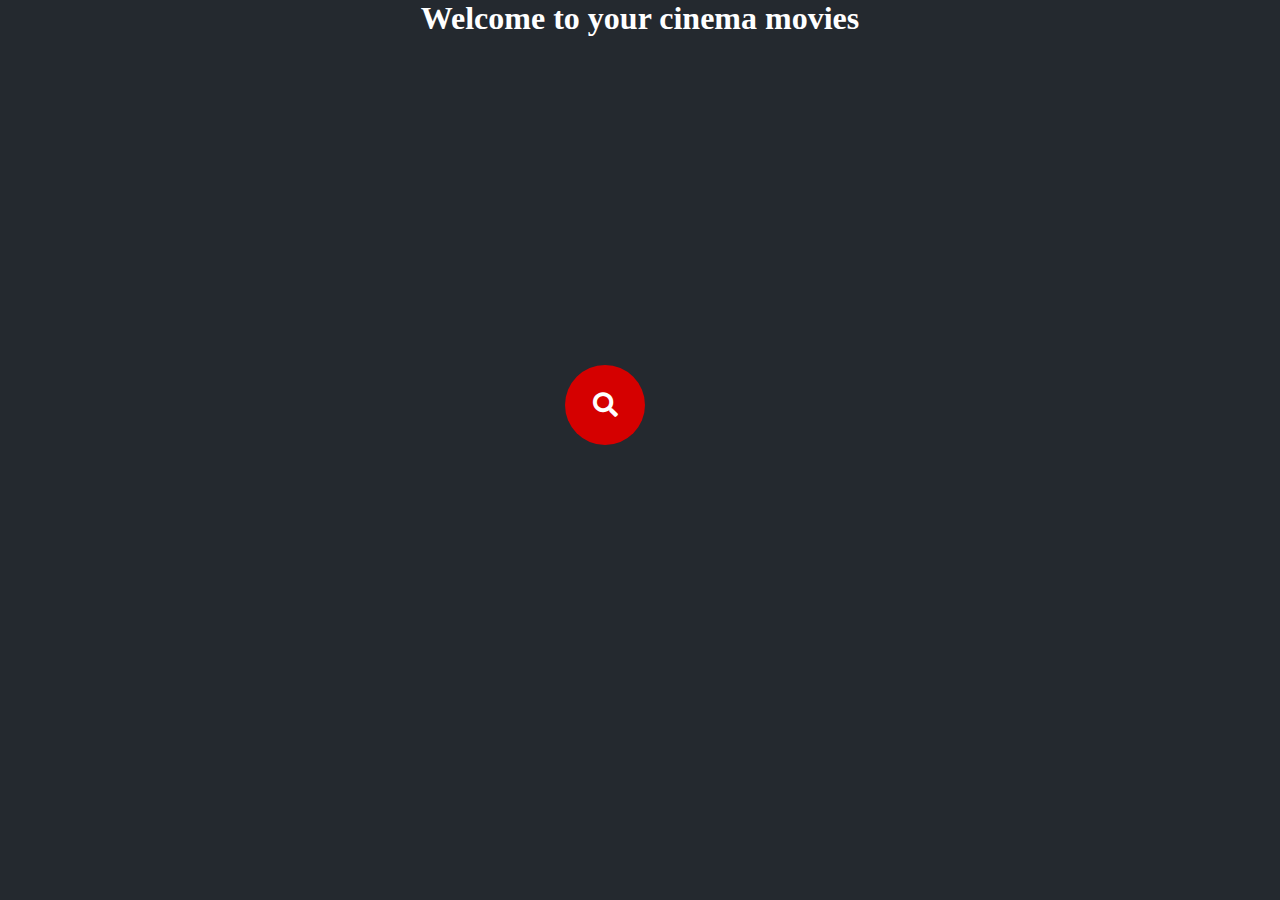
<file: index.html>
<!DOCTYPE html>
<html lang="en">
  <head>
    <meta charset="UTF-8" />
    <meta http-equiv="X-UA-Compatible" content="IE=edge"/>
    <meta name="viewport" content="width=device-width, initial-scale=0.86"/>
    <title>Movie Stars</title>
    <link rel="stylesheet" href="StyleFlow.css">
    <link rel="stylesheet" href="https://use.fontawesome.com/releases/v5.6.3/css/all.css">
  </head>
  <body>
    <div class="contenedor">
      <div>
        <h1>Welcome to your cinema movies</h1>
      </div>
      <div class="clase">
      <input type="text" id="buscador" placeholder="Search your movie favourite"> 
       <div class="btn">
        <i onClick="buscarPelicula()" class="fa fa-search"></i>
       </div>
      </div>
    </div>

    <div id="lista"></div>

  <script src="script.js"></script>
  </body>
</html>
</file>
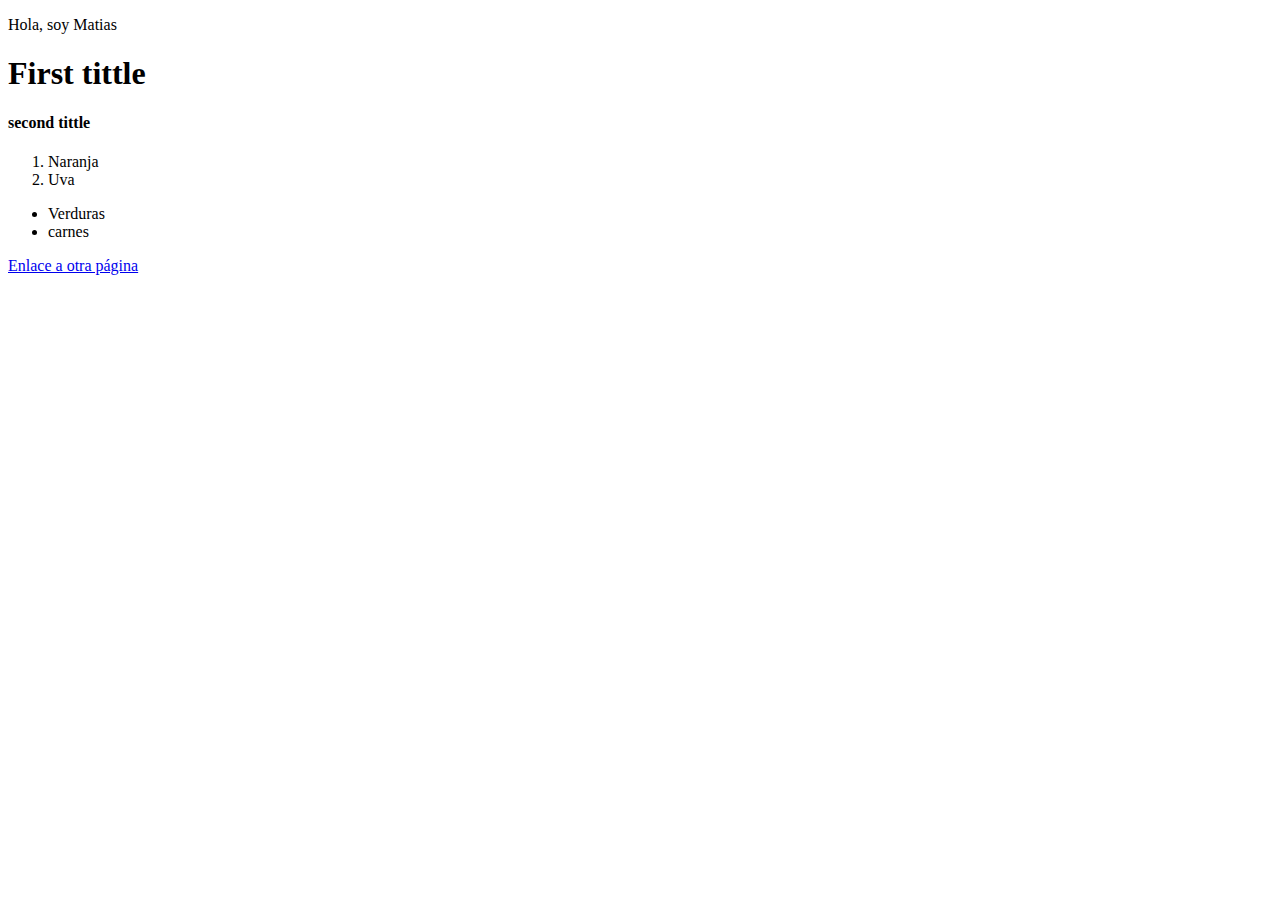
<file: Matias.html/index.html>
<!DOCTYPE html>
<html lang="en">
<head>
    <meta charset="UTF-8">
    <meta http-equiv="X-UA-Compatible" content="IE=edge">
    <meta name="viewport" content="width=device-width, initial-scale=1.0">
    <title>HELLO WORD</title>
</head>
<body>
   <header>
       <nav>

       </nav>
   </header> 
   <main>
       <section>
           <article>
               
           </article>
           <p>Hola, soy Matias</p>
           <h1>First tittle</h1>
           <h4>second tittle</h4>
       </section>
       <section>
           <ol>
               <li>Naranja</li>
               <li>Uva</li>
           </ol>
           <ul>
               <li>Verduras</li>
               <li>carnes</li>
           </ul>
       </section>
       <div>
           <a href="#">Enlace a otra página</a>
       </div>
   </main>
   <div>

   </div>
   <footer>

   </footer>
</body>
</html>
</file>
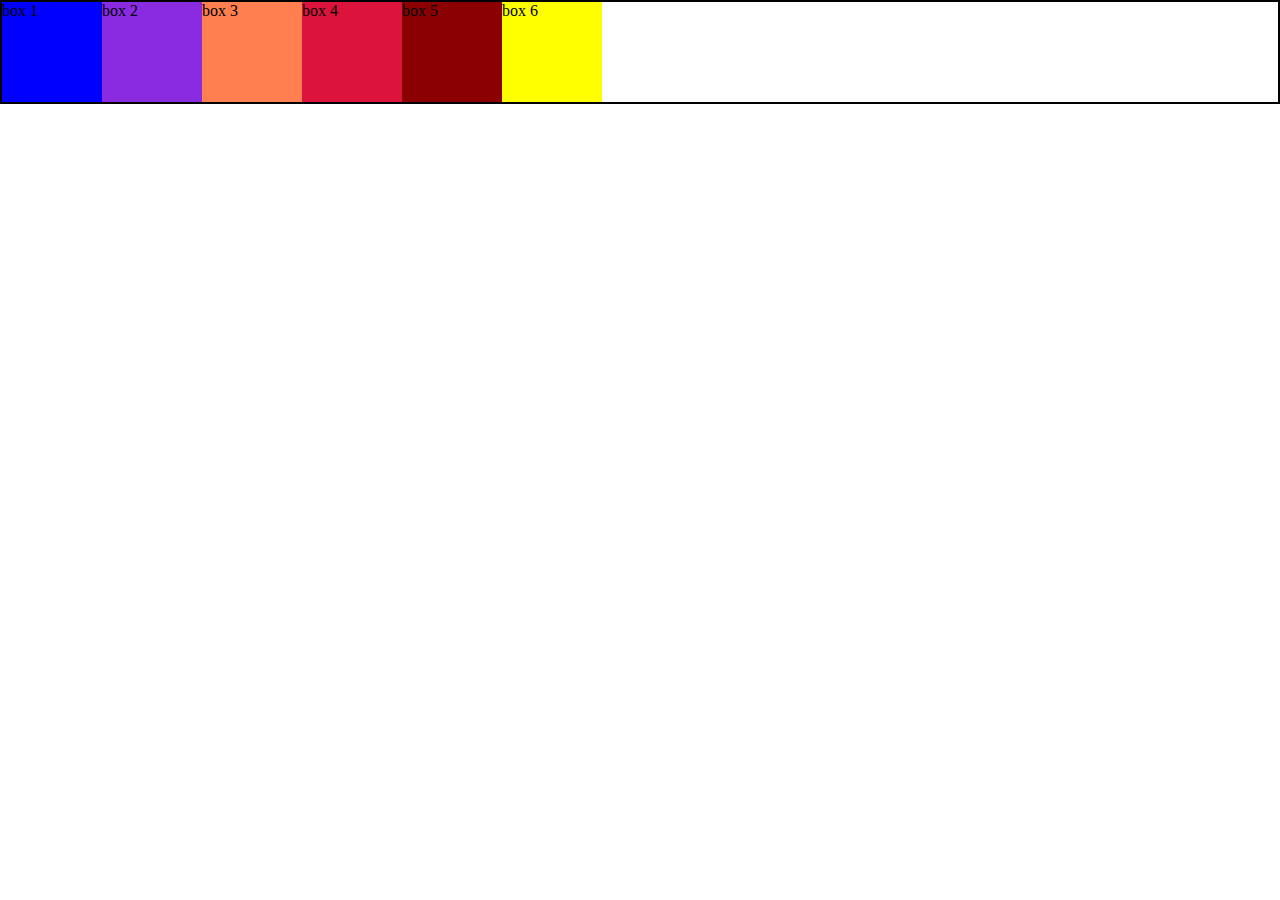
<file: Position/Index.html>
<!DOCTYPE html>
<html lang="en">
<head>
    <meta charset="UTF-8">
    <meta http-equiv="X-UA-Compatible" content="IE=edge">
    <meta name="viewport" content="width=device-width, initial-scale=1.0">
    <title>Position</title>
    <link rel="stylesheet" href="./style.css">
</head>
<body>
    <main class="container">
             <div class="box box1">
                 <p>box 1</p>
             </div>
             <div class="box box2">
                 <p>box 2</p>
             </div>
             <div class="box box3">
                 <p>box 3</p>
             </div>
             <div class="box box4">
                 <p>box 4</p>
             </div>
             <div class="box box5">
                 <p>box 5</p>
             </div>
             <div class="box box6">
                 <p>box 6</p>
             </div>
    </main>
    <script>
        var answer = pickRandom(['heads', 'tails']);
                 print(answer);
                 if (answer === 'heads') {
                     drawBoxes(color)
                 }
                 print(answer);
                 if (answer === 'tails') {
                     drawBoxes('bbb yyy bbb')
                 }
    </script>
</body>
</html>
</file>
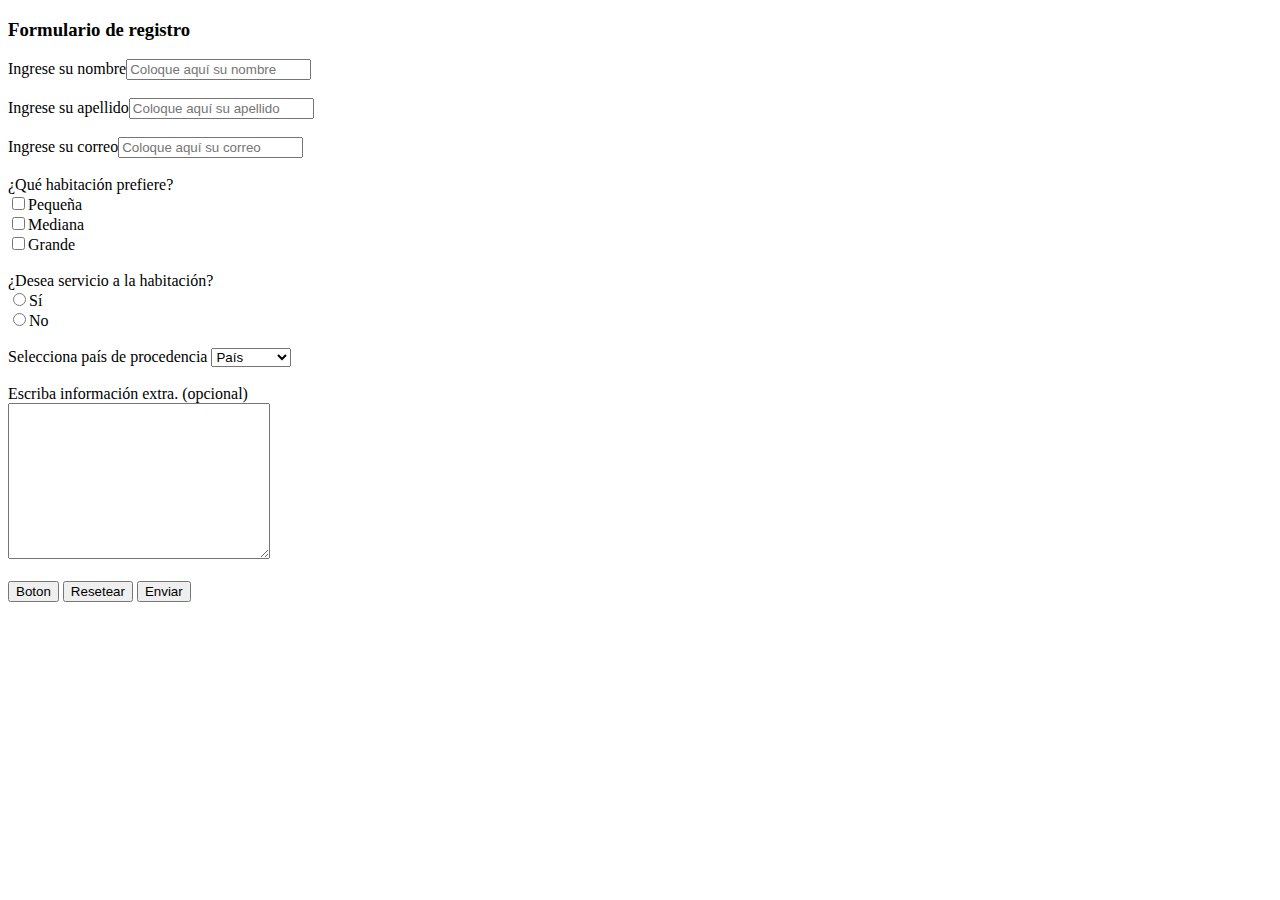
<file: Formulario/formulario.html>
<!DOCTYPE html>
<html lang="en">
<head>
    <meta charset="UTF-8">
    <meta http-equiv="X-UA-Compatible" content="IE=edge">
    <meta name="viewport" content="width=device-width, initial-scale=1.0">
    <title>Formulario</title>
</head>
<body>
    <section>
        <h3>Formulario de registro</h3>


        <form action="">
            <label for="nombre">Ingrese su nombre<input type="text" id="nombre" placeholder="Coloque aquí su nombre">
            </label> <br> <br>


            <label for="apellido">Ingrese su apellido<input type="text" id="apellido" placeholder="Coloque aquí su apellido">
            </label> <br> <br>


            <label for="correo">Ingrese su correo<input type="email" id="correo" placeholder="Coloque aquí su correo">
            </label> <br> <br>
            
            <label>¿Qué habitación prefiere? <br>
                <input type="checkbox" name="Pequeña" value="">Pequeña <br>
                <input type="checkbox" name="Mediana" value="">Mediana <br>
                <input type="checkbox" name="Grande" value="">Grande
            </label> <br> <br>


            <label>¿Desea servicio a la habitación? <br>
                <input type="radio" name="habitación" value="Sí">Sí <br>
                <input type="radio" name="habitación" value="No">No <br>
            </label> <br>

            <label for="país">Selecciona país de procedencia
                <select name="país-origen" id="país">
                    <option value="" disabled selected>País</option>
                    <option value="Argentina">Argentina</option>
                    <option value="Brasil">Brasil</option>
                    <option value="Chile">Chile</option>
                    <option value="Paraguay">Paraguay</option>
                    <option value="Uruguay">Uruguay</option>
                    <option value="Bolivia">Bolivia</option> <br />
                </select>
            </label> <br> <br>


            <label> Escriba información extra. (opcional) <br>
                <textarea name="text" maxlength="300" rows="10" cols="30"></textarea>
            </label> <br> <br>
            
            <label>
                <input type="button" value="Boton">
                <input type="reset" value="Resetear">
                <button type="submit">Enviar</button>
            </label> <br> <br>

        </form>
    </section>
    
</body>
</html>
</file>
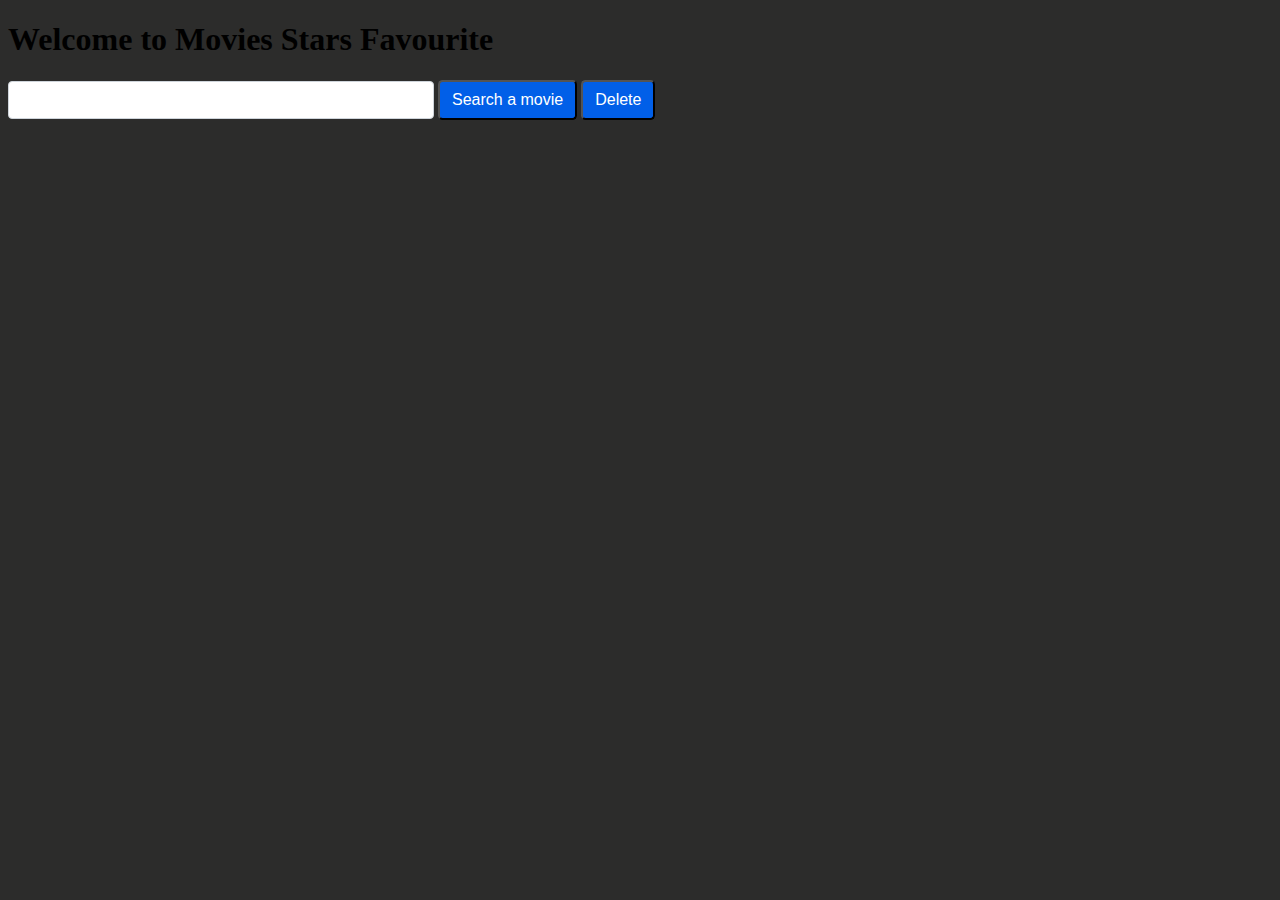
<file: MovieWeb/MovieStars.html>
<!DOCTYPE html>
<html lang="en">
  <head>
    <meta charset="UTF-8" />
    <meta http-equiv="X-UA-Compatible" content="IE=edge" />
    <meta name="viewport" content="width=device-width, initial-scale=1.0" />
    <title>Movie Stars</title>
    <link rel="stylesheet" href="./css/StyleFlow.css">
  </head>
  <script type="./Js/script.js">
    const buscarPelicula = () => {
      const nombreDePelicula = document.getElementById("nombre_pelicula").value;

      fetch(
        `https://api.themoviedb.org/3/search/movie?api_key=af0e0a76ec3a39a7dc32e7f88e6e6968&language=en-US&query=${nombreDePelicula}&page=1&include_adult=false`,
        {
          method: "GET",
          redirect: "follow",
        }
      )
        .then((success) => success.json())
        .then((data) => {
          console.log(data.results);
          for (const pelicula of data.results) {
            let listItem = document.createElement("li");
            listItem.appendChild(document.createElement("strong")).textContent =
              pelicula.original_title;
            document.getElementById("lista").appendChild(listItem);
          }
        })
        .catch((error) => {
          console.log(error);
        });
    };
  </script>
  <body>
    <div>
      
      <div class="container">
          <h1>Welcome to Movies Stars Favourite</h1>
       <input id="nombre_pelicula"/>   
      <button onClick="buscarPelicula()" id="search">Search a movie</button>
      <button type="reset" id="delete">Delete</button>
      </div>

      <ul id="lista"></ul>
    </div>
  </body>
</html>
</file>
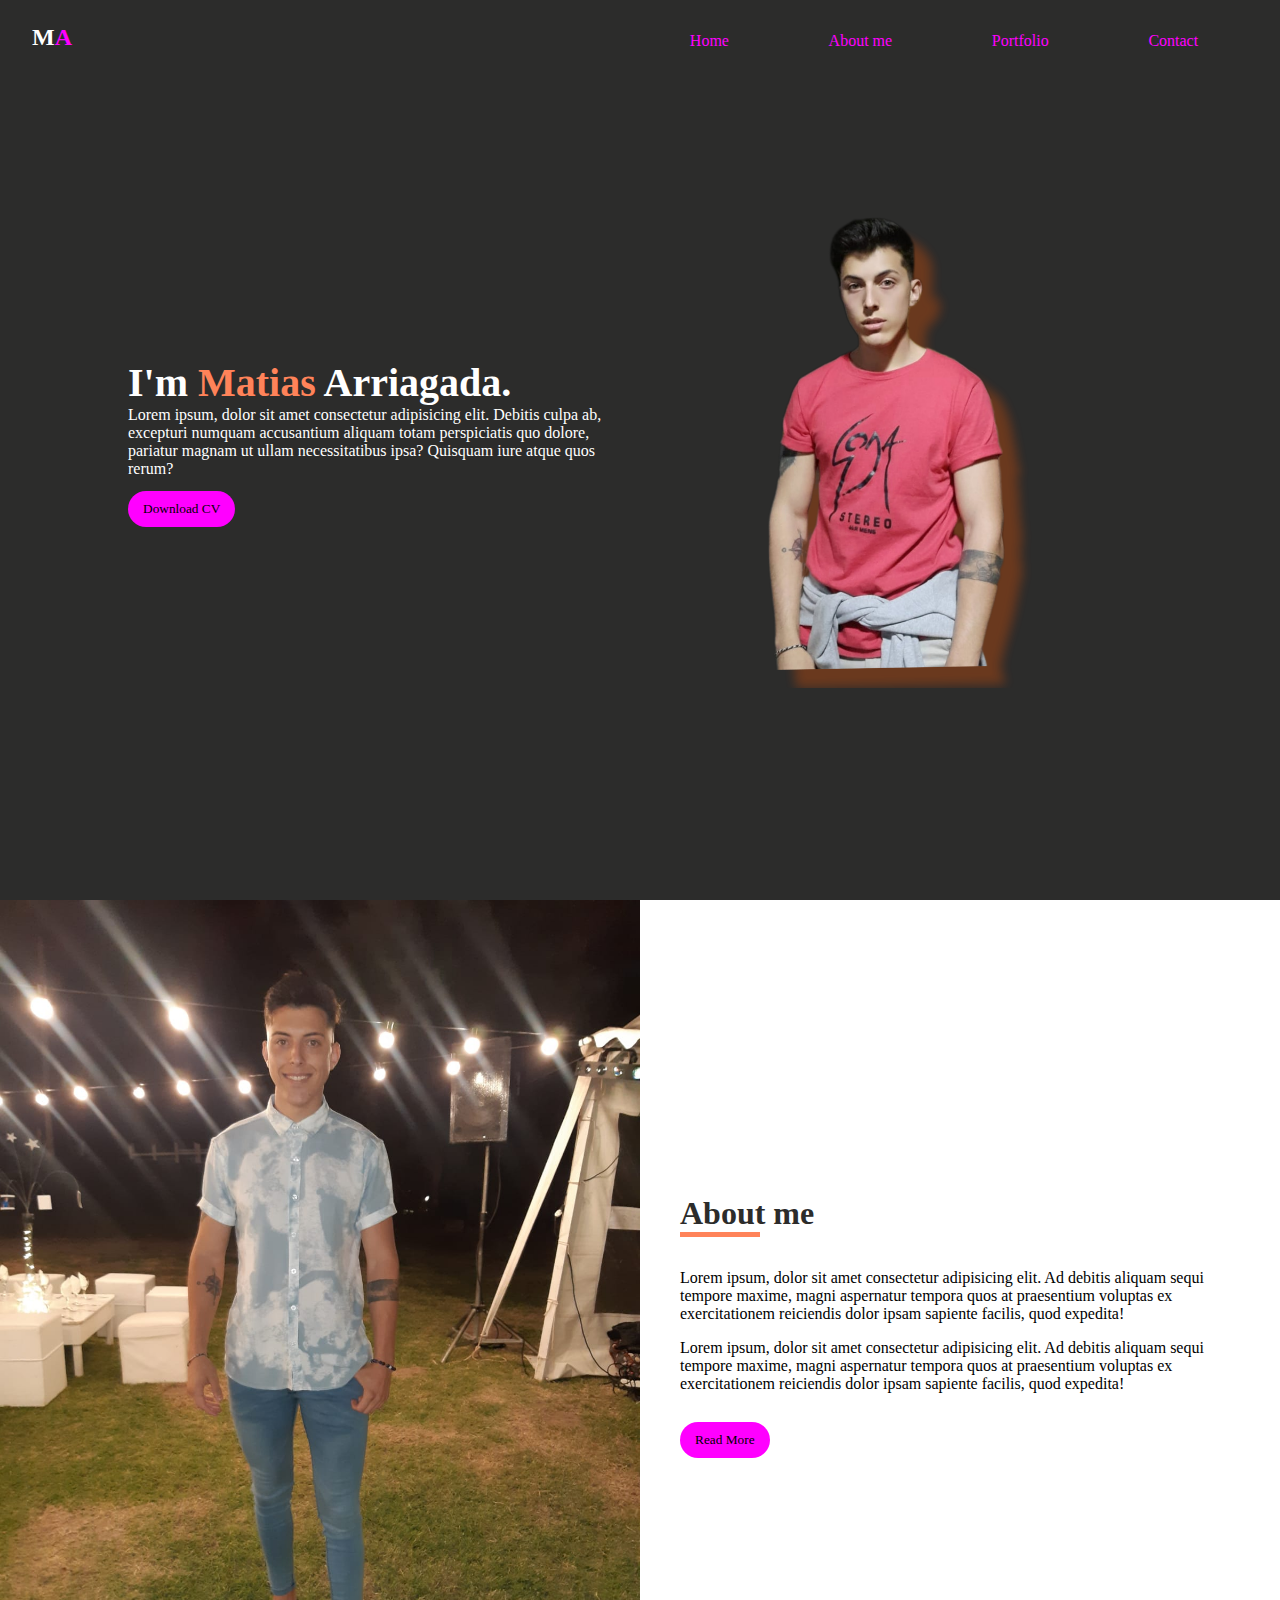
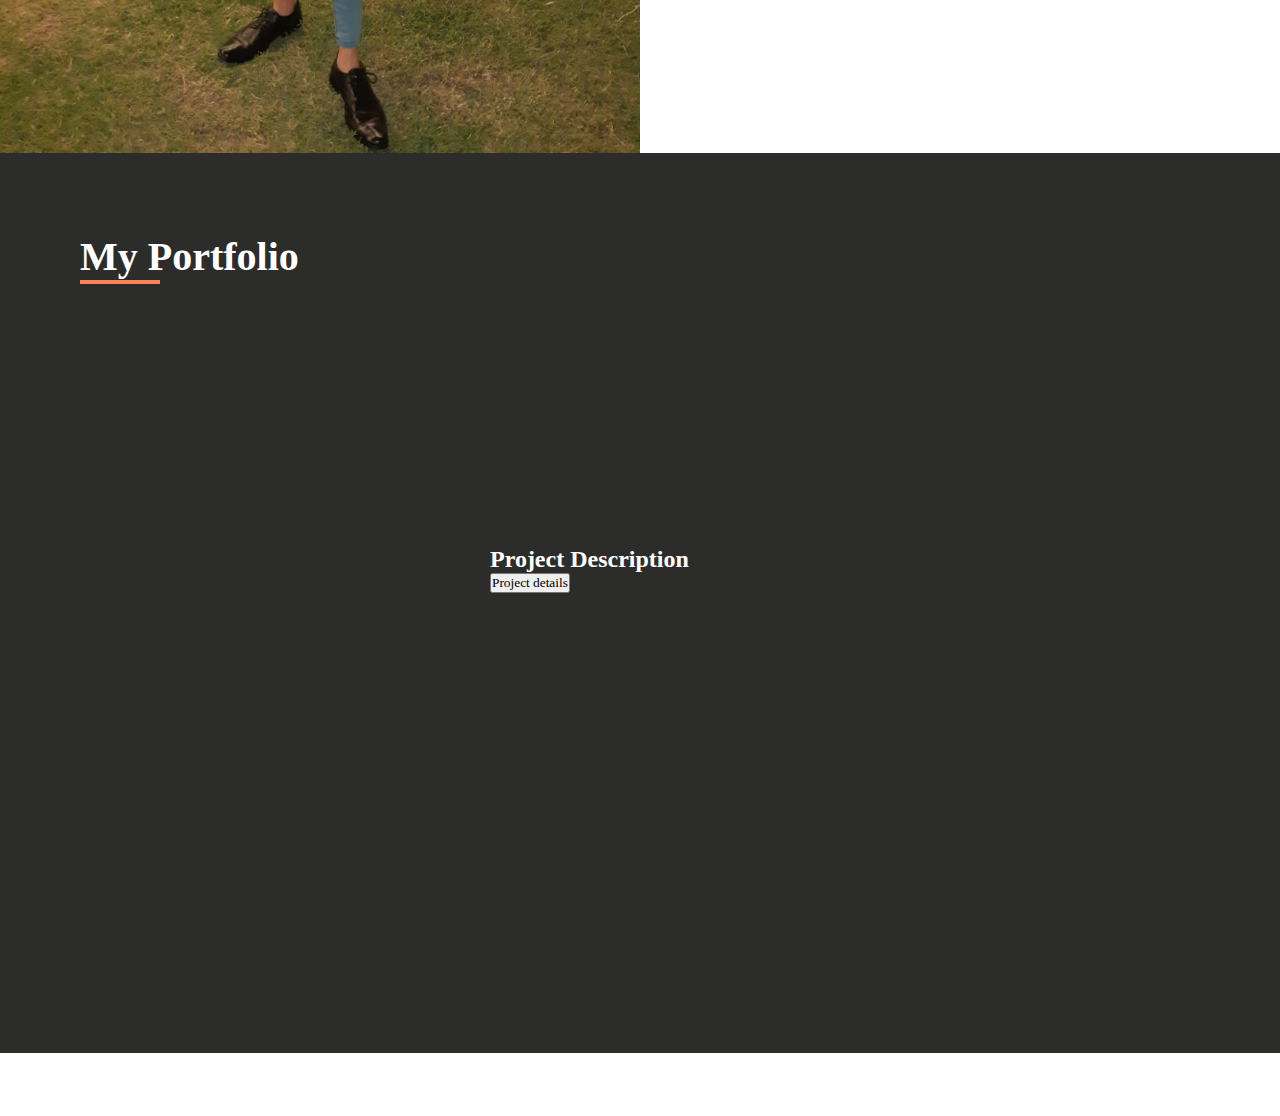
<file: Porfolio/Porfolio.html>
<!DOCTYPE html>
<html lang="en">
<head>
    <meta charset="UTF-8">
    <meta http-equiv="X-UA-Compatible" content="IE=edge">
    <meta name="viewport" content="width=device-width, initial-scale=1.0">
    <title>My Portfolio</title>
    <link rel="stylesheet" href="./style.css">
    <link rel="stylesheet" href="https://fontawesome.com" integrity="sha384-SZXxX4whJ79/gErwcOYf+zWLeJdY/qpuqC4cAa9rOGUstPomtqpuNWT9wdPEn2fk" crossorigin="anonymous">
</head>
<body>

    <div class="wrapper">
      
        
        <header>
            <nav class="navbar">
                <div class="brand">
                    <h2>M<span>A</span></h2>
                </div>
                <ul class="menu">
                    <li><a class="avtive" href="#">Home</a></li>
                    <li><a href="#">About me</a></li>
                    <li><a href="#">Portfolio</a></li>
                    <li><a href="#">Contact</a></li>
                </ul>
            </nav>
        </header>

        <main class="main">
            <div class="info-content">
                <h1>I'm <span>Matias</span> Arriagada.</h1>
                <p>Lorem ipsum, dolor sit amet consectetur adipisicing elit. Debitis culpa ab, excepturi numquam accusantium aliquam totam perspiciatis quo dolore, pariatur magnam ut ullam necessitatibus ipsa? Quisquam iure atque quos rerum?</p>
                <a download src="./Img/Matias Ezequiel Arriagada.png" href="#">
                    <button class="download-cv" download="">Download CV</button>
                </a>
            </div>
            <img src="./Img/Eraser.jpng.png" alt="Matias Arriagada picture" class="img">
        </main>
    </div>

    <div class="about">
        <img src="./Img/Aboutme.jpg.jpeg" alt="Sobre Matias Arriagada">

     <div class="about-info">
        <h2>About me</h2>
        <div class="divider"></div>
        <p>Lorem ipsum, dolor sit amet consectetur adipisicing elit. Ad debitis aliquam sequi tempore maxime, magni aspernatur tempora quos at praesentium voluptas ex exercitationem reiciendis dolor ipsam sapiente facilis, quod expedita!</p>
        <p>Lorem ipsum, dolor sit amet consectetur adipisicing elit. Ad debitis aliquam sequi tempore maxime, magni aspernatur tempora quos at praesentium voluptas ex exercitationem reiciendis dolor ipsam sapiente facilis, quod expedita!</p>
        <button class="download-cv" download="">Read More</button>
     </div>
    </div>

    <div class="portfolio">
        <div class="portfolio-headings">
            <h2>My Portfolio</h2>
            <div class="divider"></div>
        </div>

        <div class="container">
            <div class="card">
                <div class="card__img">
                </div>
                <div class="card__tittle">
                    <h2>Project Description</h2>
                </div>
                <div class="projects-links">
                </div>
                <button class="project-details">
                    Project details
                </button>
            </div>
        </div>
    </div>


</body>
</html>
</file>
<file: StyleFlow.css>
*{
    margin: 0;
    padding: 0;
    box-sizing: border-box;
}

body {
    display: flex;
    flex-direction: column;
    align-items: center;
    background-color: #24292f;
    color: #fff;
}

.clase {
    position: absolute;
    left: 48%;
    top: 45%;
    transform: translate(-50%,-50%);
    padding: 10px;
}

input {
    outline: none;
    box-sizing: border-box;
    height: 60px;
    width: 0;
    padding: 0 20px;
    color: black;
    border-radius: 50px;
    font-size: 20px;
    border: 1px solid #D50000;
    transition: all .7s ease;
}


::placeholder {
    color: grey;
}

.btn {
    position: absolute;
    right: 0;
    top: 0;
    width: 80px;
    height: 80px;
    background: #D50000;
    line-height: 80px;
    border-radius: 50%;
    text-align: center;
    cursor: pointer;
    transition: .5s;
}

.btn i {
    font-size: 25px;
    color: white;
    line-height: 80px;
    transition: all .7s ease;
}

.clase:hover input {
    width: 450px;
}

.clase:hover i {
    transform: rotate(-360deg);
}

.btn:hover {
    background: #cc0000;
}




#lista {
    display: flex;
    flex-direction: row;
    box-sizing: content-box;
    animation: both;
   
}

.tarjeta {
    display: flexbox;
    justify-content: center;
}

.contenedorimg {

}

.imagen {
    
}

.titulo {

}

.descripcion {

}
</file>
<file: Position/style.css>
*{
    box-sizing: border-box;
    margin: 0;
    padding: 0;
}

html {
    font-size: 62.5%;
}
body {
    font-size: 1.6rem;
}

.container {
    border: solid black 0.2rem;
    display: flex;
    flex-wrap: wrap;
}

.box {
    width: 10rem;
    height: 10rem;
}

.box1 {
    background-color: blue;
}

.box2 {
    background-color: blueviolet;
}

.box3 {
    background-color: coral;
}

.box4 {
    background-color: crimson;
}

.box5 {
    background-color: darkred;
}

.box6 {
    background-color: yellow;
}
</file>
<file: MovieWeb/css/StyleFlow.css>
body {
    background-color: #2C2C2B;
}

.form-group {
    margin-bottom: 1rem;
    display: inline-flex;
}



#nombre_pelicula {
    width: 400px;
    padding: .375rem .75rem;
    font-size: 1rem;
    font-weight: 400;
    line-height: 1.5;
    outline: none;
    color: #495057;
    background-color: #fff;
    border: 1px solid #ced4da;
    border-radius: .25rem;

}

#search {
    color: #fff;
    background-color: #015FE8;
    outline: none;
    min-height: 30px;
    font-weight: 380;
    text-align: center;
    cursor: pointer;
    padding: .375rem .75rem;
    font-size: 1rem;
    line-height: 1.5;
    border-radius: .29rem;
}

#search:hover {
    background-color: black;
    color: red;
    transition: ease-in .4s;
    box-shadow: 2px 4px 13px -6px rgb(105, 244, 198);
}

#delete {
    color: #fff;
    background-color: #015FE8;
    outline: none;
    min-height: 30px;
    font-weight: 380;
    text-align: center;
    cursor: pointer;
    padding: .375rem .75rem;
    font-size: 1rem;
    line-height: 1.5;
    border-radius: .29rem;
}

#delete:hover {
    background-color: black;
    color: red;
    transition: ease-in .4s;
    box-shadow: 2px 4px 13px -6px rgb(105, 244, 198);
}
</file>
<file: Porfolio/style.css>
@import url('https://fonts.googleapis.com/css2?family=EB+Garamond&display=swap');

@media screen (max-width: 2652px;) {
    
}

* {
    margin: 0;
    padding: 0;
    box-sizing: border-box;
    font-family: Century Gothic;
}

.home {
    display: flex;
    flex-wrap: wrap;
}

body {
    font-family: 'EB Garamond', serif;
}

.wrapper,
.portfolio {
    width: 100vw;
    height: 100vh;
    background-color: #2C2C2B;
    color: #fff;
}

.navbar {
    display: flex;
    justify-content: space-between;
    padding: 2em;
}

.brand {
    margin-top: -8px;
}

.brand span {
    color: #FF00FF;
}

.info-content span {
    color: rgb(255, 131, 89);
}

.menu {
    display: flex;
    width: 50%;
    justify-content: space-around;
}

.menu li {
    list-style: none; 
}

.menu a {
    color: #fff;
    text-decoration: none;
    padding: 10px 20px;
}

.menu a {
    color: #FF00FF;
}

.menu a:hover {
    background-color: rgb(255, 131, 89);
    color: black;
    transition: ease-in .4s;
    box-shadow: 2px 4px 13px -6px rgb(105, 244, 198);
}

h1 a:active {
    color: darkgray;
}

h1 {
    font-size: 2.5em;
}

.image {
    width: 85rem;
    height: 50rem;
}

.main {
    margin: 0 auto;
    width: 80vw;
    height: 80vh;
    display: grid;
    grid-template-columns: repeat(2,1fr);
    align-items: center;
}

.main img {
    width: 490px;
    height: 490px;
}

.download-cv {
    padding: 10px 15px;
    background-color: fuchsia;
    border: none;
    border-radius: 20px;
    margin-top: 13px;
    cursor: pointer;
}

.download-cv:hover {
    background-color: rgb(255, 131, 89);
    box-shadow: 2px 4px 13px -6px rgb(102, 231, 200);
}

.about {
    display: grid;
    grid-template-columns: repeat(10, 1fr);
    width: 100vw;
    align-items: center;
}

.about img {
    width: 100%;
    grid-column: 1/6;
}

.about-info {
    grid-column: 6/15;
    padding: 2.5em;
}
.about-info h2 {
    font-size: 2em;
    color: #2C2C2B;
}

.divider {
    height: 4.5px;
    width: 80px;
    background-color: rgb(255, 131, 89);
    margin-top: none;
    margin-bottom: 2em;
}

.about p {
    margin-bottom: 1em;
}

.portfolio-headings {
    width: 100vw;
    padding: 5em;
}

.portfolio-headings h2 {
    font-size: 2.5em;
}

.portfolio .container {
    width: 80vw;
    height: 80vh;
    margin: 0 auto;
    display: flex;
    justify-content: center;
}

.card {
    width: 300px;
}

.card__img {
    width: 100%;
    height: 150px;
    background-image: url();
}
</file>
